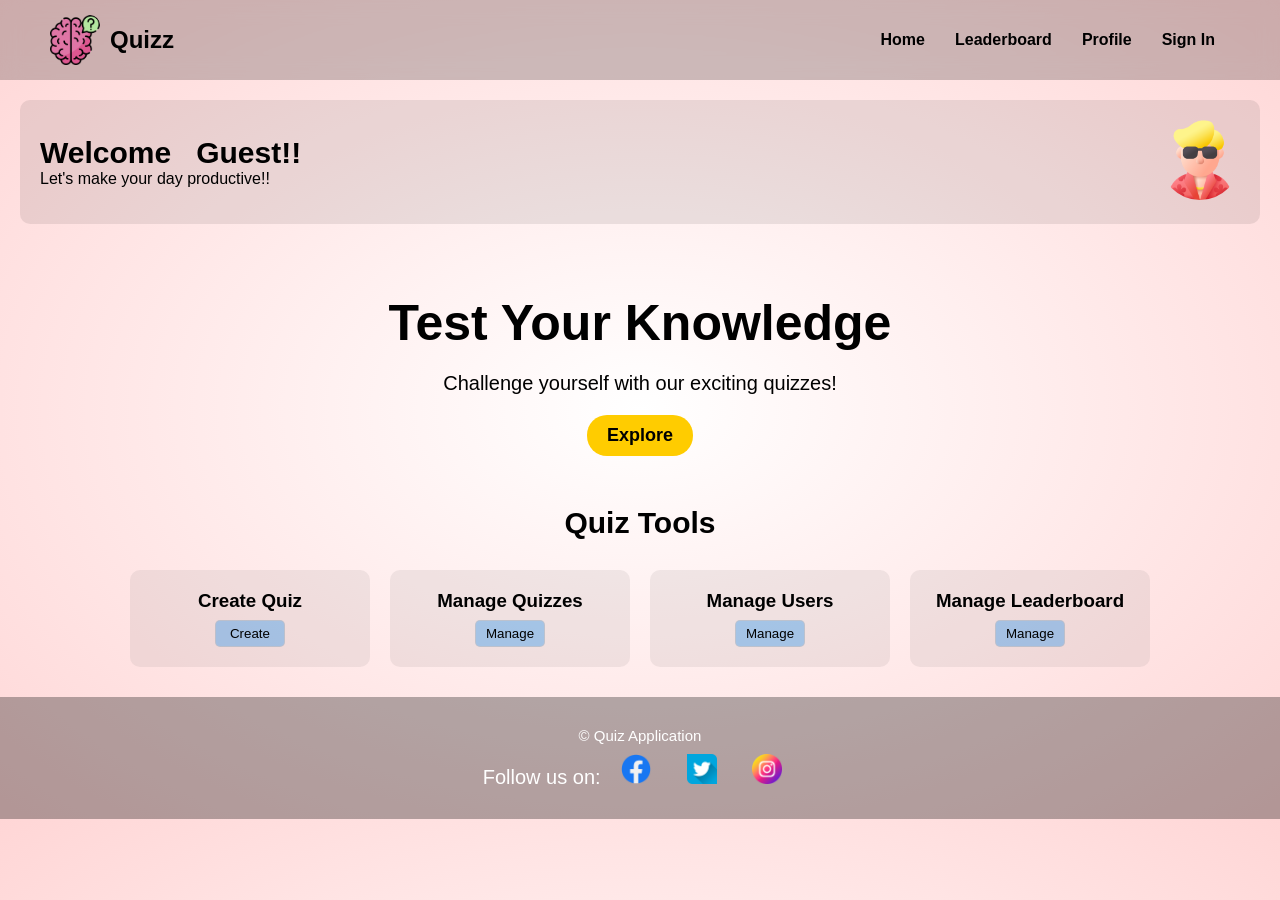
<file: public/html/admin.html>
<!DOCTYPE html>
<html lang="en">
<head>
    <meta charset="UTF-8">
    <meta name="viewport" content="width=device-width, initial-scale=1.0">
    <title>Quiz Platform</title>
    <link rel="stylesheet" href="../css/index.css">
    <link rel="icon" href="../images/quiz-logo.png">
</head>
<body>
    <div class="header">
        <div class="logo">
            <img src="../images/app-logo.png" alt="Logo">
            <h2>Quizz</h2>
        </div>
        <nav>
            <ul>
                <li><a id="home-link"  href="index.html">Home</a></li>
                <li><a href="leaderboard.html">Leaderboard</a></li>
                <li><a href="profile.html">Profile</a></li>
                <li><a id="status-change" href="#" onclick="toggleSignInSignOut()">Sign In</a></li>
            </ul>
        </nav>
    </div>

    <div class="welcome-user">
        <div class="welcome-text">
            <h2>Welcome &nbsp;<span id="un"> Guest!</span>!</h2>
            <p>Let's make your day productive!!</p>
        </div>
        <div class="user-profile">
            <img src="../images/guest.png" alt="User Profile Picture">
        </div>
    </div>

    <div class="intro">
        <h1>Test Your Knowledge</h1>
        <p>Challenge yourself with our exciting quizzes!</p>
        <a href="#quizzes" class="btn">Explore</a>
    </div>

    <h2 id="quizzes">Quiz Tools</h2>
    <div class="quiz-tools">
        <div class="card">
            <h3>Create Quiz</h3>
            <button><a href="create.html">Create</a></button>
        </div>
        <div class="card">
            <h3>Manage Quizzes</h3>
            <button><a href="managequiz.html">Manage</a></button>
        </div>
        <div class="card">
            <h3>Manage Users</h3>
            <button><a href="manageusers.html">Manage</a></button>
        </div>
        <div class="card">
            <h3>Manage Leaderboard</h3>
            <button><a href="manageleaderboard.html">Manage</a></button>
        </div>
    </div>

    <footer class="footer">
        <div class="footer-content">
            <p>&copy; Quiz Application</p>
            <p id="follow-us">Follow us on:
                <a href="#"><img src="../images/facebook.png" alt="Facebook"></a>
                <a href="#"><img src="../images/twitter.png" alt="Twitter"></a>
                <a href="#"><img src="../images/instagram.png" alt="Instagram"></a>
            </p>
        </div>
    </footer>

    <script src="../js/admin.js"></script>
</body>
</html>
</file>
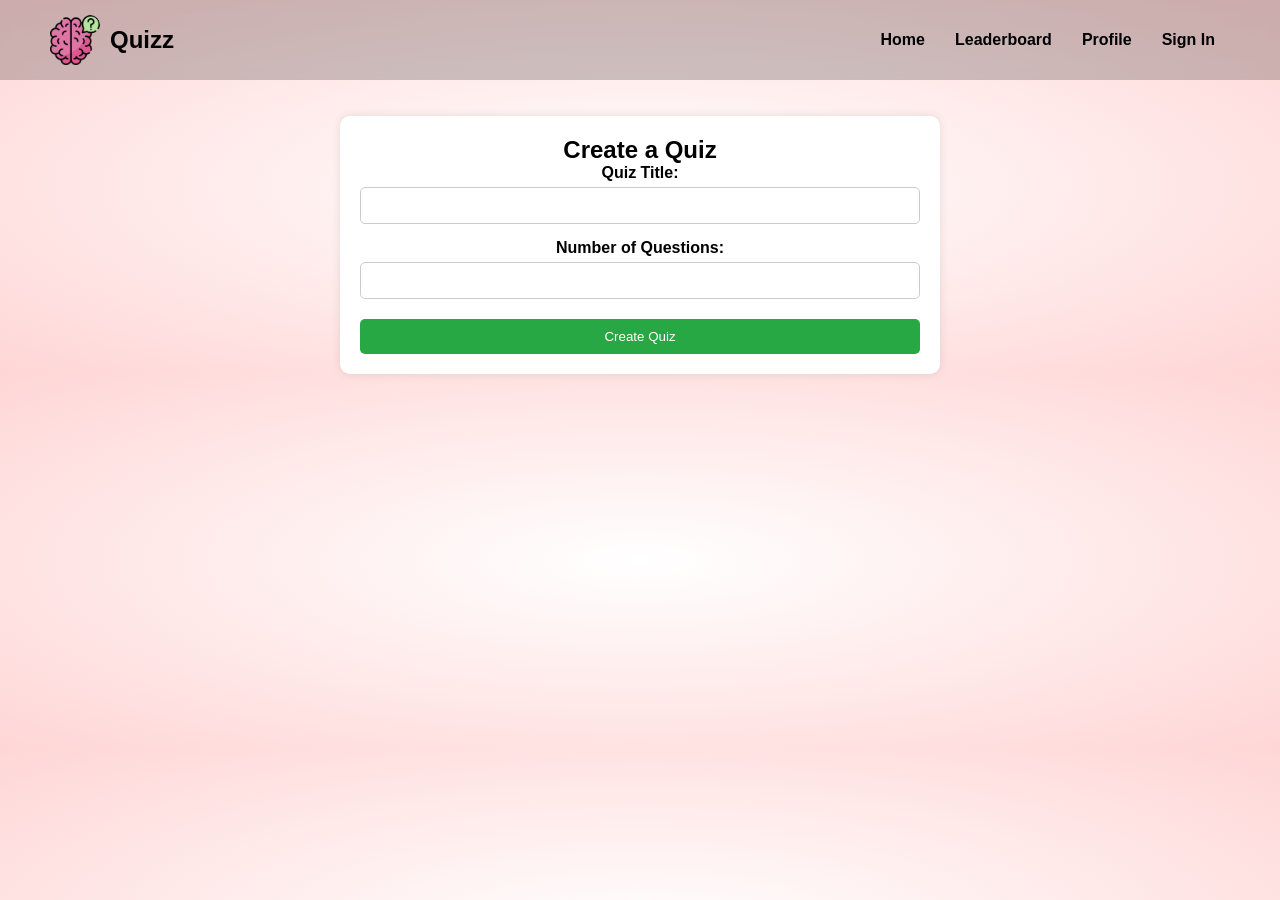
<file: public/html/create.html>
<!DOCTYPE html>
<html lang="en">
<head>
    <meta charset="UTF-8">
    <meta name="viewport" content="width=device-width, initial-scale=1.0">
    <title>Create a Quiz</title>
    <link rel="stylesheet" href="../css/create.css"> 
    <script src="../js/create.js"></script>
    <link rel="icon" href="../images/quiz-logo.png">
</head>
<body>
    <div class="header">
        <div class="logo">
            <img src="../images/app-logo.png" alt="Logo">
            <h2>Quizz</h2>
        </div>
        <nav>
            <ul>
                <li><a id="home-link"  href="index.html">Home</a></li>
                <li><a href="leaderboard.html">Leaderboard</a></li>
                <li><a href="profile.html">Profile</a></li>
                <li><a id="status-change" href="#" onclick="toggleSignInSignOut()">Sign In</a></li>
            </ul>
        </nav>
    </div>
    <br>
    <br>
    <div class="container">
        <h2>Create a Quiz</h2>
        <form id="quiz-form" onsubmit="saveQuizToServer(event)">
            <div class="form-group">
                <label for="quiz-title">Quiz Title:</label>
                <input type="text" id="quiz-title" name="quiz-title" required>
            </div>
            <div class="form-group">
                <label for="num-questions">Number of Questions:</label>
                <input type="number" id="num-questions" name="num-questions" min="1" required oninput="generateQuestions()">
            </div>
            <div id="questions-container"></div>
            <button type="submit">Create Quiz</button>
        </form>
    </div>
</body>
</html>
</file>
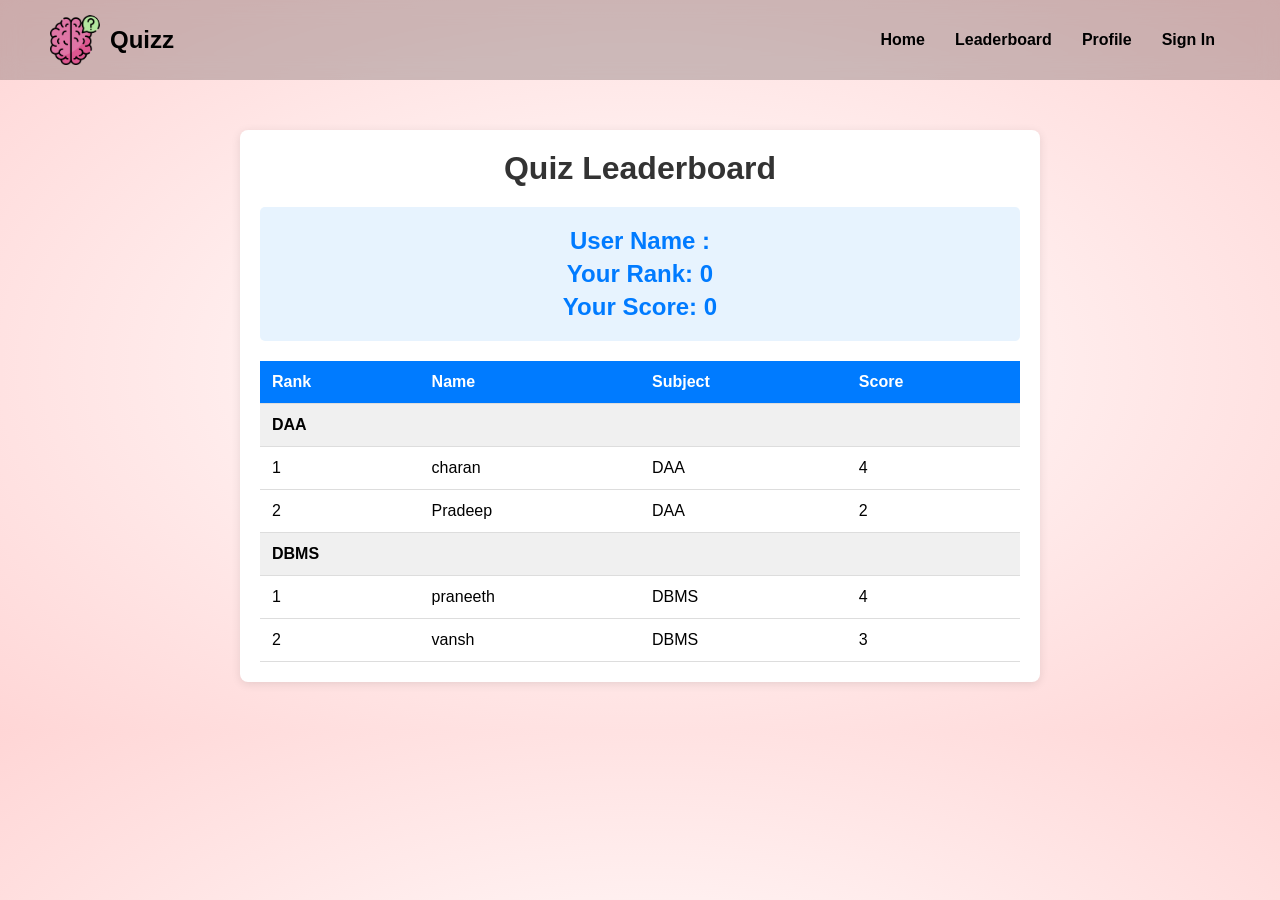
<file: public/html/leaderboard.html>
<!DOCTYPE html>
<html lang="en">
<head>
    <meta charset="UTF-8">
    <meta name="viewport" content="width=device-width, initial-scale=1.0">
    <link rel="stylesheet" href="../css/leaderboard.css">
    <link rel="icon" href="../images/quiz-logo.png">
    <title>Quiz Leaderboard</title>
</head>
<body>
    <div class="header">
        <div class="logo">
            <img src="../images/app-logo.png" alt="Logo">
            <h2>Quizz</h2>
        </div>
        <nav>
            <ul>
                <li><a id="home-link"  href="index.html">Home</a></li>
                <li><a href="leaderboard.html">Leaderboard</a></li>
                <li><a href="profile.html">Profile</a></li>
                <li><a id="status-change" href="#" onclick="toggleSignInSignOut()">Sign In</a></li>
            </ul>
        </nav>
    </div>
    <div class="leaderboard-container">
        <header class="leaderboard-header">
            <h1>Quiz Leaderboard</h1>
        </header>
        <div class="user-profile">
            <h2>User Name :<span id="user-name">---</span></h2>
            <h2>Your Rank: <span id="user-rank">---</span></h2>
            <h2>Your Score: <span id="user-score">0</span></h2>
        </div>
        <table class="leaderboard-table">
            <thead>
                <tr>
                    <th>Rank</th>
                    <th>Name</th>
                    <th>Subject</th>
                    <th>Score</th>
                </tr>
            </thead>
            <tbody>
                <tr>
                    <td>1</td>
                    <td>Varun</td>
                    <td>DAA</td>
                    <td>2000</td>
                </tr>
                <tr>
                    <td>2</td>
                    <td>Praneeth</td>
                    <td>DAA</td>
                    <td>1800</td>
                </tr>
                <tr>
                    <td>3</td>
                    <td>Charan</td>
                    <td>DAA</td>
                    <td>1700</td>
                </tr>
                <tr>
                    <td>4</td>
                    <td>Pradeep</td>
                    <td>ADSJ</td>
                    <td>1600</td>
                </tr>
                <tr>
                    <td>5</td>
                    <td>Vansh</td>
                    <td>OS</td>
                    <td>1500</td>
                </tr>
            </tbody>
        </table>
    </div>
<script src="../js/leaderboard.js"></script>
</body>
</html>
</file>
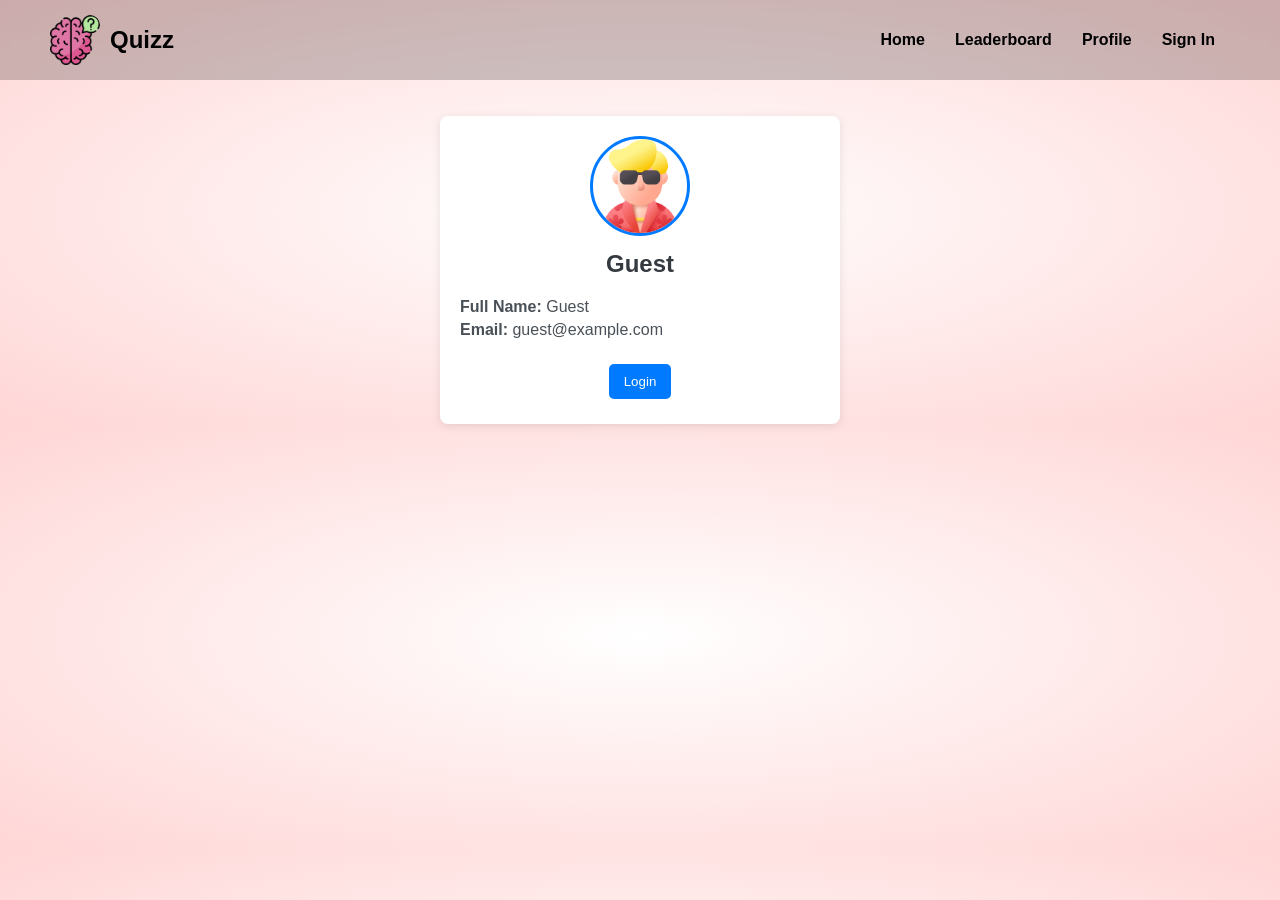
<file: public/html/profile.html>
<!DOCTYPE html>
<html lang="en">
<head>
    <meta charset="UTF-8" />
    <meta name="viewport" content="width=device-width, initial-scale=1.0"/>
    <title>Profile Page</title>
    <link rel="stylesheet" href="../css/profile.css">
    <link rel="icon" href="../images/quiz-logo.png">
</head>
<body>
    <div class="header">
        <div class="logo">
            <img src="../images/app-logo.png" alt="Logo" />
            <h2>Quizz</h2>
        </div>
        <nav>
            <ul>
                <li><a id="home-link"  href="index.html">Home</a></li>
                <li><a href="leaderboard.html">Leaderboard</a></li>
                <li><a href="profile.html">Profile</a></li>
                <li><a id="status-change" href="#" onclick="toggleSignInSignOut()">Sign In</a></li>
            </ul>
        </nav>
    </div>
    <br /><br />
    <div class="profile-content">
    <div class="profile-container">
        <div class="profile-header">
            <img src="../images/guest.png" alt="Profile Picture" class="profile-pic" />
            <h1 class="username">Guest</h1>
        </div>
        <div class="profile-info">
            <p><strong>Full Name:</strong> Guest</p>
            <p><strong>Email:</strong> guest@example.com</p>
        </div>
        <div class="profile-actions">
            <button class="login-button"><a href="signin.html">Login</a></button>
            <button class="logout-button">Logout</button>
        </div>
    </div>
    <div class="edit-profile-form" style="display: none;">
        <h3>Edit Profile</h3>
        <form id="edit-profile-form">
            <label for="new-name">Full Name:</label>
            <input type="text" id="new-name" name="new-name" required />
            <button type="submit">Save Changes</button>
            <button type="button" id="cancel-edit">Cancel</button>
        </form>
    </div>
    </div>
    <script src="../js/profile.js"></script>
</body>
</html>
</file>
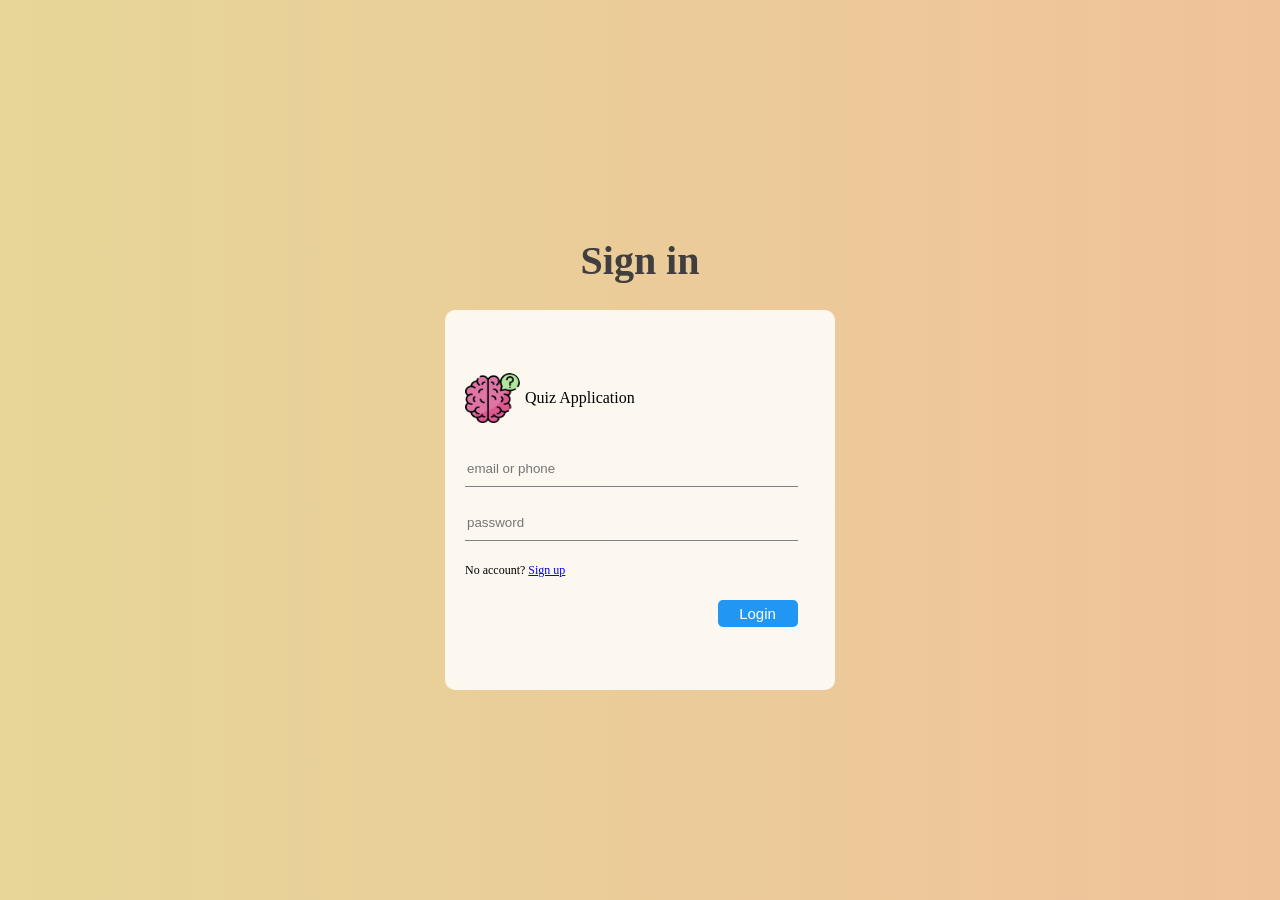
<file: public/html/signin.html>
<!DOCTYPE html>
<html lang="en">
<head>
    <meta charset="UTF-8">
    <meta name="viewport" content="width=device-width, initial-scale=1.0">
    <title>Sign In</title>
    <link rel="stylesheet" href="../css/signin.css">
    <link rel="icon" href="../images/quiz-logo.png">
</head>
<body>
    <h1>Sign in</h1>
    <form class="login">
        <div class="app-logo">
            <img src="../images/app-logo.png" alt="app-logo">
            <p>Quiz Application</p>
        </div>
        <div class="details">
            <input type="text" id="email" placeholder="email or phone">
            <input type="password" id="password" placeholder="password">
            <p>No account? <a href="signup.html">Sign up</a></p>
            <button type="submit" id="login">Login</button>
        </div>
    </form>
    <script src="../js/signin.js"></script>  
</body>
</html>
</file>
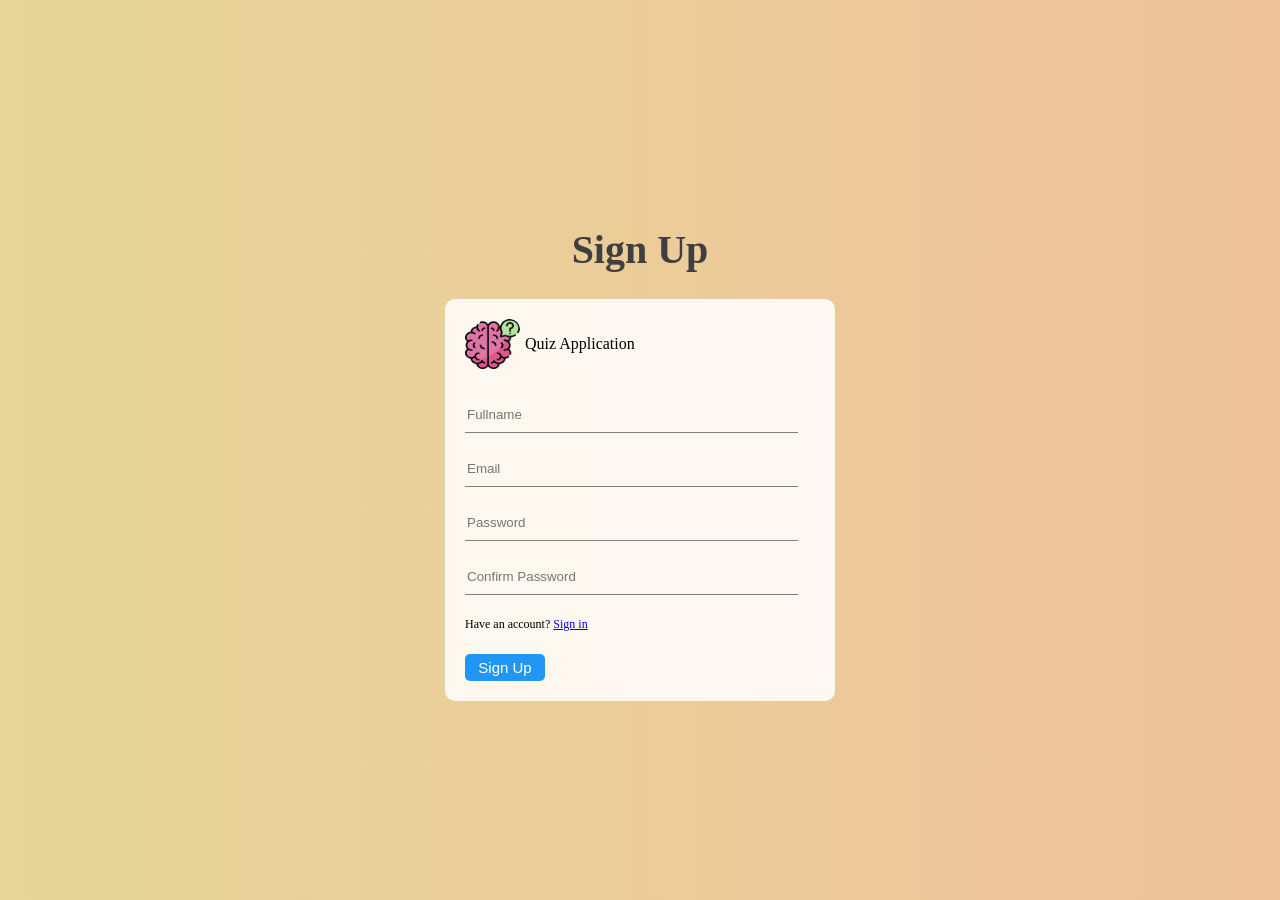
<file: public/html/signup.html>
<!DOCTYPE html>
<html lang="en">
<head>
    <meta charset="UTF-8">
    <meta name="viewport" content="width=device-width, initial-scale=1.0">
    <title>Sign Up</title>
    <link rel="stylesheet" href="../css/signup.css">
    <link rel="icon" href="../images/quiz-logo.png">
</head>
<body>
    <h1>Sign Up</h1>
    <form id="signup-form" class="login">
        <div class="app-logo">
            <img src="../images/app-logo.png" alt="app-logo">
            <p>Quiz Application</p>
        </div>
        <div class="details">
            <input type="text" id="username" placeholder="Fullname" required>
            <input type="email" id="email" placeholder="Email" required>
            <input type="password" id="password" placeholder="Password"  required>
            <input type="password" id="confirm-password" placeholder="Confirm Password" required>
            <p>Have an account? <a href="signin.html">Sign in</a></p>
            <button id="signup-btn" type="submit">Sign Up</button>
        </div>
    </form>
    <script src="../js/signup.js"></script>
</body>
</html>
</file>
<file: public/css/index.css>
html{
    scroll-behavior: smooth;
}
* {
    margin: 0;
    padding: 0;
    box-sizing: border-box;
}
body {
    font-family: sans-serif,Verdana, Geneva, Tahoma, sans-serif;
    background: radial-gradient(#fff,#ffd6d6);
    color: white;
    text-align: center;
    color: black;
}
.header {
    display: flex;
    justify-content: space-between;
    align-items: center;
    padding: 15px 50px;
    background: rgba(0, 0, 0, 0.2);
    backdrop-filter: blur(10px);
    margin: 0px;
}
.header h2{
    font-size: 24px;
}
.logo {
    display: flex;
    align-items: center;
}
.logo img {
    width: 50px;
    height: 50px;
    border-radius: 10px;
    margin-right: 10px;
}
nav ul {
    display: flex;
    list-style: none;
}
nav ul li {
    margin: 0 15px;
    cursor: pointer;
    font-weight: bold;
    transition: 0.3s;
}
nav a{
    color: black;
    text-decoration: none;
}
nav ul li a:hover{
    color: #148df0;
}
.intro {
    padding: 50px;
    display: flex;
    justify-content: center;
    align-items: center;
    flex-direction: column;
}
.intro h1 {
    font-size: 50px;
    margin-bottom: 20px;
}
.intro p {
    font-size: 20px;
    margin-bottom: 20px;
}
.btn {
    background: #ffcc00;
    padding: 10px 20px;
    border-radius: 20px;
    font-size: 18px;
    font-weight: bold;
    text-decoration: none;
    color: black;
    transition: 0.1s;
}
.btn:hover {
    background: #ff9900;
}
.categories, .leaderboard, .featured-quizzes, .quiz-tools {
    margin: 30px 0;
    display: flex;
    justify-content: center;
    gap: 20px;
    flex-wrap: wrap;
}
.card {
    background: rgba(155, 143, 143, 0.152);
    padding: 20px;
    border-radius: 10px;
    width: 240px;
    text-align: center;
    transition: 0.3s;
}
.card:hover {
    transform: scale(1.1);
}
.card button{
    /* background-color: rgba(229, 189, 161, 0.353); */
    background-color: #148df057;
    border: 1px solid rgba(229, 189, 161, 0.353);
    width: 70px;
    padding: 5px;
    border-radius: 5px;
    margin-top: 8px;
    color: black;
    font-weight: 300;
}
.card a{
    text-decoration: none;
    color: black;
}
.welcome-user {
    margin: 20px;
    padding: 20px;
    background: rgba(54, 47, 47, 0.1);
    border-radius: 10px;
    display: flex;
    align-items: center;
    justify-content: space-between;
}
.welcome-text {
    text-align: left;
}
.user-profile img {
    width: 80px;
    height: 80px;
    border-radius: 50%;
}
.personal-leaderboard {
    display: flex;
    justify-content: center;
    gap: 20px;
    margin-top: 20px;
}
h2{
    font-size: 30px;
}
.footer {
background: rgba(0, 0, 0, 0.3);
color: white;
text-align: center;
padding: 20px;
margin-top: 30px;
}
.footer a {
color: #ffcc00;
text-decoration: none;
margin: 0 10px;
}
.footer img {
width: 30px;
height: 30px;
margin: 0 5px;
}
.footer-content p{
font-size: 15px;
margin: 10px;
}
#follow-us{
font-size: 20px;
}
</file>
<file: public/css/create.css>
* {
    margin: 0;
    padding: 0;
    box-sizing: border-box;
  }
body {
    font-family:  sans-serif,Verdana, Geneva, Tahoma, sans-serif;
    background: radial-gradient(#fff,#ffd6d6);
    color: white;
    text-align: center;
    color: black;
}
.header {
    display: flex;
    justify-content: space-between;
    align-items: center;
    padding: 15px 50px;
    background: rgba(0, 0, 0, 0.2);
    backdrop-filter: blur(10px);
    margin: 0px;
}
.header h2{
    font-size: 24px;
}
.logo {
    display: flex;
    align-items: center;
}
.logo img {
    width: 50px;
    height: 50px;
    border-radius: 10px;
    margin-right: 10px;
}
nav ul {
    display: flex;
    list-style: none;
}
nav ul li {
    margin: 0 15px;
    cursor: pointer;
    font-weight: bold;
    transition: 0.3s;
}
nav a{
    color: black;
    text-decoration: none;
}
nav ul li a:hover{
    color: #148df0;
}


.container {
    max-width: 600px;
    background: white;
    padding: 20px;
    margin: auto;
    border-radius: 10px;
    box-shadow: 0 0 10px rgba(0, 0, 0, 0.1);
}
h2 {
    text-align: center;
}
.form-group {
    margin-bottom: 15px;
}
label {
    font-weight: bold;
}
input, textarea, button {
    width: 100%;
    padding: 10px;
    margin-top: 5px;
    border: 1px solid #ccc;
    border-radius: 5px;
}
button {
    background: #28a745;
    color: white;
    border: none;
    cursor: pointer;
}
button:hover {
    background: #218838;
}
</file>
<file: public/css/leaderboard.css>
* {
    margin: 0;
    padding: 0;
    box-sizing: border-box;
  }
  
body {
    font-family: 'Arial', sans-serif;
    background-color: #f4f4f4;
    margin: 0px;
    padding: 0px;
}
.leaderboard-container {
    max-width: 800px;
    margin: 50px auto;
    background: white;
    border-radius: 8px;
    box-shadow: 0 2px 10px rgba(0, 0, 0, 0.1);
    padding: 20px;
}

.leaderboard-header {
    text-align: center;
    margin-bottom: 20px;
}

.leaderboard-header h1 {
    color: #333;
}

.user-profile {
    background: #e7f3fe;
    padding: 15px;
    border-radius: 5px;
    margin-bottom: 20px;
    text-align: center;
}

.user-profile h2 {
    margin: 5px 0;
    color: #007bff;
}

.leaderboard-table {
    width: 100%;
    border-collapse: collapse;
}

.leaderboard-table th, .leaderboard-table td {
    padding: 12px;
    text-align: left;
    border-bottom: 1px solid #ddd;
}

.leaderboard-table th {
    background-color: #007bff;
    color: white;
}

.leaderboard-table tr:hover {
    background-color: #f1f1f1;
}

@media (max-width: 600px) {
    .leaderboard-table th, .leaderboard-table td {
        padding: 8px;
    }
}.header {
    display: flex;
    justify-content: space-between;
    align-items: center;
    padding: 15px 50px;
    background: rgba(0, 0, 0, 0.2);
    backdrop-filter: blur(10px);
    margin: 0px;
}
.header h2{
    font-size: 24px;
}
.logo {
    display: flex;
    align-items: center;
}
.logo img {
    width: 50px;
    height: 50px;
    border-radius: 10px;
    margin-right: 10px;
}
nav ul {
    display: flex;
    list-style: none;
}
nav ul li {
    margin: 0 15px;
    cursor: pointer;
    font-weight: bold;
    transition: 0.3s;
}
nav a{
    color: black;
    text-decoration: none;
}
nav ul li a:hover{
    color: #ffcc00;
}
    body {
        font-family: Arial, sans-serif;
        background: radial-gradient(#fff,#ffd6d6);
        color: white;
        text-align: center;
        color: black;
    }
    .container {
        max-width: 600px;
        background: white;
        padding: 20px;
        margin: auto;
        border-radius: 10px;
        box-shadow: 0 0 10px rgba(0, 0, 0, 0.1);
    }
    h2 {
        text-align: center;
    }
    .form-group {
        margin-bottom: 15px;
    }
    label {
        font-weight: bold;
    }
    input, textarea, button {
        width: 100%;
        padding: 10px;
        margin-top: 5px;
        border: 1px solid #ccc;
        border-radius: 5px;
    }
    button {
        background: #28a745;
        color: white;
        border: none;
        cursor: pointer;
    }
    button:hover {
        background: #218838;
    }
    nav ul li a:hover{
        color: #148df0;
    }
</file>
<file: public/css/profile.css>
* {
    margin: 0;
    padding: 0;
    box-sizing: border-box;
  }
body {
    font-family: Arial, sans-serif;
    background: radial-gradient(#fff,#ffd6d6);
    margin: 0;
    text-align: center;
    color: black;
    overflow: scroll;
}
.header {
    display: flex;
    justify-content: space-between;
    align-items: center;
    padding: 15px 50px;
    background: rgba(0, 0, 0, 0.2);
    backdrop-filter: blur(10px);
    margin: 0px;
}
.logo {
    display: flex;
    align-items: center;
}
.logo img {
    width: 50px;
    height: 50px;
    border-radius: 10px;
    margin-right: 10px;
}
nav ul {
    display: flex;
    list-style: none;
}
nav ul li {
    margin: 0 15px;
    font-weight: bold;
    transition: 0.3s;
}
nav a {
    color: black;
    text-decoration: none;
}
nav ul li a:hover {
    color: #ffcc00;
}
.header h2{
    font-size: 24px;
}
.profile-content{
    display: flex;
    flex-direction: column;
    justify-content: center;
    align-items: center;
}
.profile-container {
    width: 400px;
    margin: auto;
    background: white;
    border-radius: 8px;
    box-shadow: 0 2px 10px rgba(0, 0, 0, 0.1);
    padding: 20px;
}
.profile-header {
    margin-bottom: 20px;
}
.profile-pic {
    width: 100px;
    height: 100px;
    border-radius: 50%;
    border: 3px solid #007bff;
    margin-bottom: 10px;
}
.username {
    font-size: 24px;
    margin: 0;
    color: #343a40;
}
.profile-info {
    margin-top: 20px;
    text-align: left;
}
.profile-info p {
    margin: 5px 0;
    color: #495057;
}
.profile-actions {
    margin-top: 20px;
}
.login-button, .logout-button {
    background-color: #007bff;
    color: white;
    border: none;
    border-radius: 5px;
    padding: 10px 15px;
    cursor: pointer;
    margin: 5px;
    transition: background-color 0.3s;
}
.login-button:hover, .logout-button:hover {
    background-color: #0056b3;
}
a {
    text-decoration: none;
    color: white;
}
nav ul li a:hover{
    color: #148df0;
}

.edit-profile-form {
    margin-top: 20px;
    background-color: #fff;
    width: 400px;
    padding: 20px;
    border-radius: 10px;
    box-shadow: 0 2px 10px rgba(0, 0, 0, 0.1);
}

.edit-profile-form label {
    font-size: 16px;
    display: block;
    margin-bottom: 8px;
}

.edit-profile-form input {
    padding: 8px;
    font-size: 14px;
    width: 100%;
    margin-bottom: 10px;
    border: 1px solid #ccc;
    border-radius: 5px;
}

.edit-profile-form button {
    padding: 10px 15px;
    background-color: #28a745;
    color: white;
    font-size: 16px;
    border: none;
    border-radius: 5px;
    cursor: pointer;
}

.edit-profile-form button:hover {
    background-color: #218838;
}

#cancel-edit {
    background-color: #dc3545;
}

#cancel-edit:hover {
    background-color: #c82333;
}
</file>
<file: public/css/signin.css>
body {
    font-family: verdana;
    display: flex;
    flex-direction: column;
    justify-content: center;
    align-items: center; 
    background: linear-gradient(to right, #e6d698, #f0c29a);
    height: 100vh;
    overflow: hidden;
    margin: 0px;
}
.login{
    display: flex;
    flex-direction: column;
    justify-content: center;
    align-items: baseline;
    padding: 20px;
    width: 350px;
    height: 340px;
    border-radius: 10px;
    background-color: #ffffffda;
}
h1{
    color: rgb(64, 62, 62);
    font-size: 40px;
}
.app-logo{
    display: flex;
    justify-content: left;
    align-items: center;
}
.app-logo img{
    width: 55px;
    height: 50px;
    margin-right: 5px;
    border-radius: 10px;
}
.details{
    margin-top: 20px;
    display: flex;
    flex-direction: column;
    width: 95%;
}
.details input{
    height: 33px;
    outline: none;
    border: none;
    border-bottom: 1px solid gray;
    margin-top: 8px;
    background-color: transparent;
    margin-bottom: 10px;
}
.details p{
    font-size: 12px;
}
.details a{
    font-size: 12px;
    cursor: pointer;
}
.details button{
    font-size:15px;
    margin-top: 10px;
    width: 80px;
    padding: 5px 3px;
    cursor: pointer;
    background-color:  #2196F3;
    color: white;
    border: none;
    border-radius: 5px;
}
.more-options{
    display: flex;
    flex-direction: column;
    justify-content: center;
    align-items: center;
    margin-left: 0px;
}
.more-options p{
    margin: 0px;
    margin-top: 10px;
    font-size: 12px;
}
.more-options img{
    width: 30px;
    height: 30px;
    margin-top: 10px;
    margin-right: 20px;
    cursor: pointer;
}
#login{
    align-self: flex-end;
}
</file>
<file: public/css/signup.css>
body {
    font-family: verdana;
    display: flex;
    flex-direction: column;
    justify-content: center;
    align-items: center; 
    background: linear-gradient(to right, #e6d698, #f0c29a);
    height: 100vh;
    overflow: hidden;
    margin: 0px;
}
.login{
    display: flex;
    flex-direction: column;
    justify-content: center;
    align-items: baseline;
    padding: 20px;
    width: 350px;
    height: fit-content;
    border-radius: 10px;
    background-color: #ffffffda;
}
h1{
    color: rgb(64, 62, 62);
    font-size: 40px;
}
.app-logo{
    display: flex;
    justify-content: left;
    align-items: center;
}
.app-logo img{
    width: 55px;
    height: 50px;
    margin-right: 5px;
    border-radius: 10px;
}
.details{
    margin-top: 20px;
    display: flex;
    flex-direction: column;
    width: 95%;
}
.details input{
    height: 33px;
    outline: none;
    border: none;
    border-bottom: 1px solid gray;
    margin-top: 8px;
    margin-bottom: 10px;
    background-color: transparent;
}
.details p{
    font-size: 12px;
}
.details a{
    font-size: 12px;
    cursor: pointer;
}
.details button{
    font-size:15px;
    margin-top: 10px;
    width: 80px;
    padding: 5px 3px;
    cursor: pointer;
    background-color:  #2196F3;
    color: white;
    border: none;
    border-radius: 5px;
}
.more-options{
    display: flex;
    flex-direction: column;
    justify-content: center;
    align-items: center;
    margin-left: 0px;
}
.more-options p{
    margin: 0px;
    margin-top: 10px;
    font-size: 12px;
}
.more-options img{
    width: 30px;
    height: 30px;
    margin-top: 10px;
    margin-right: 20px;
    cursor: pointer;
}
#login{
    align-self: flex-end;
}
</file>
